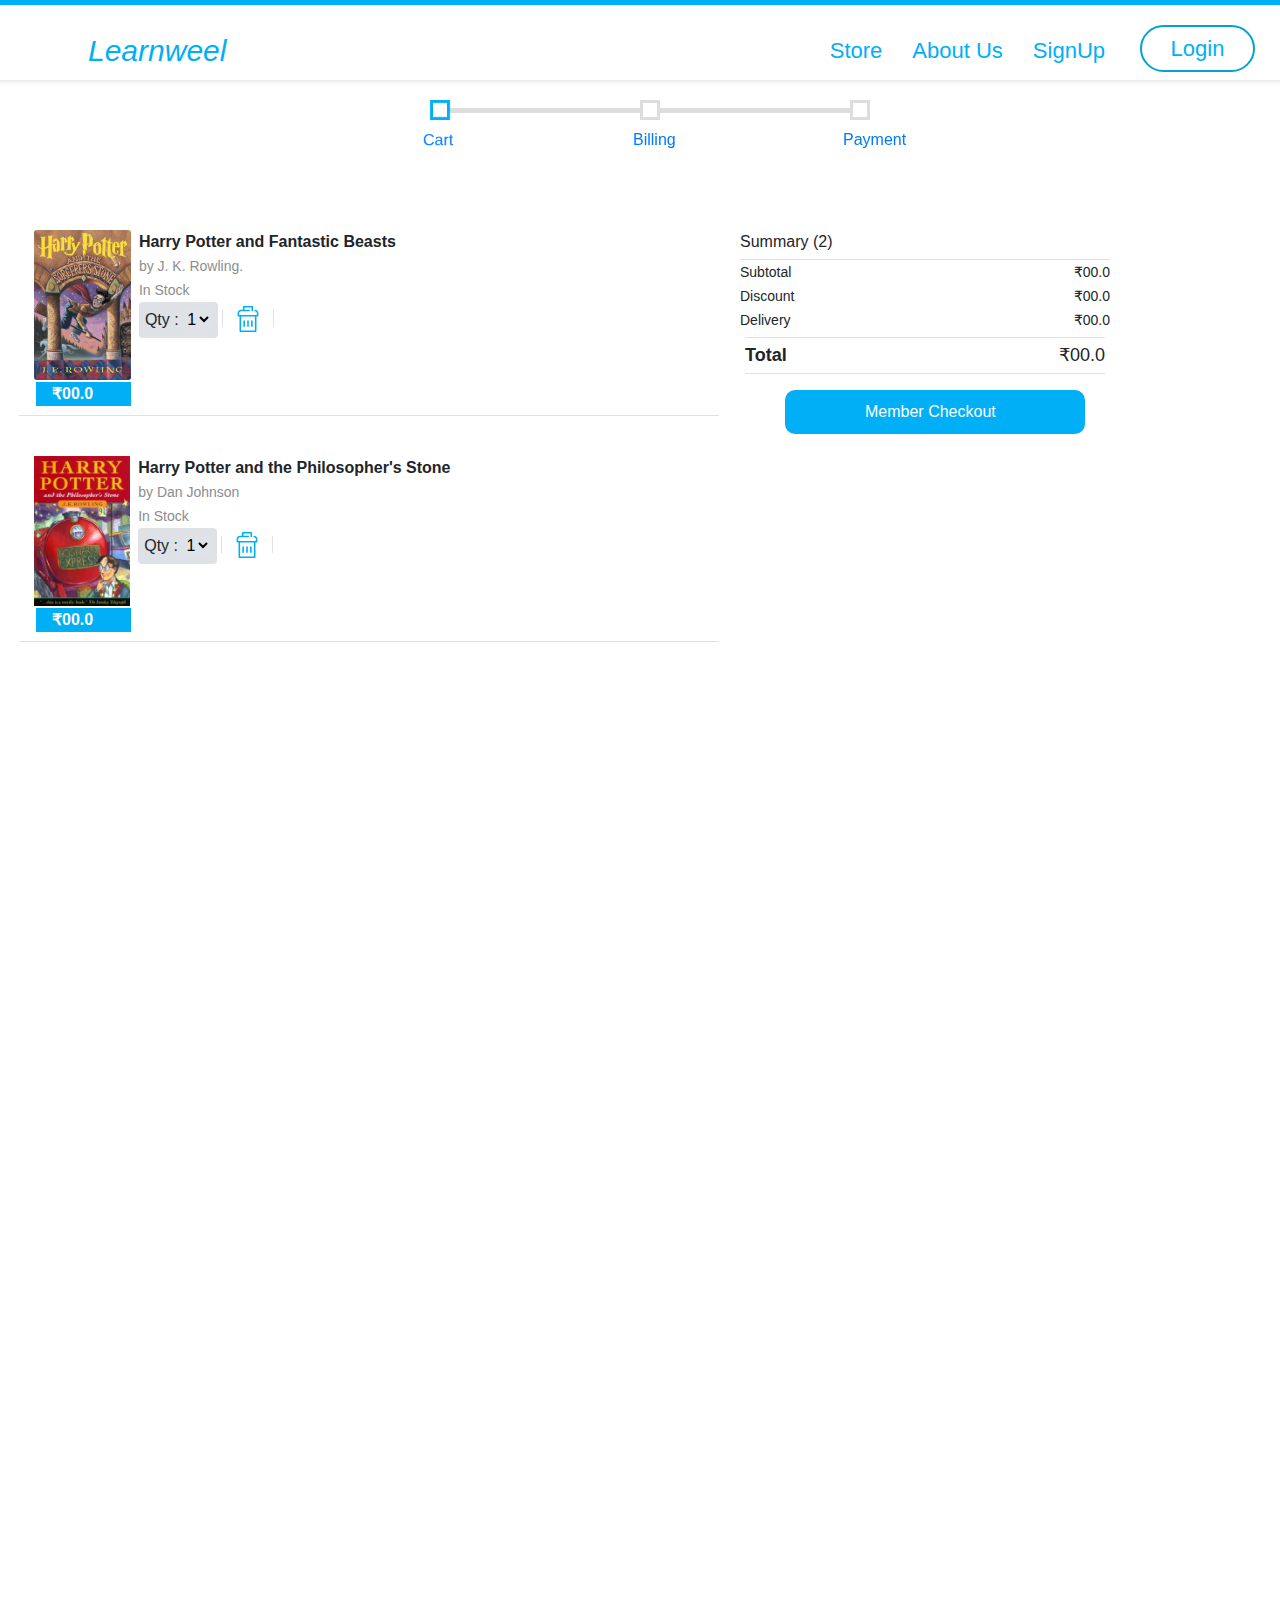
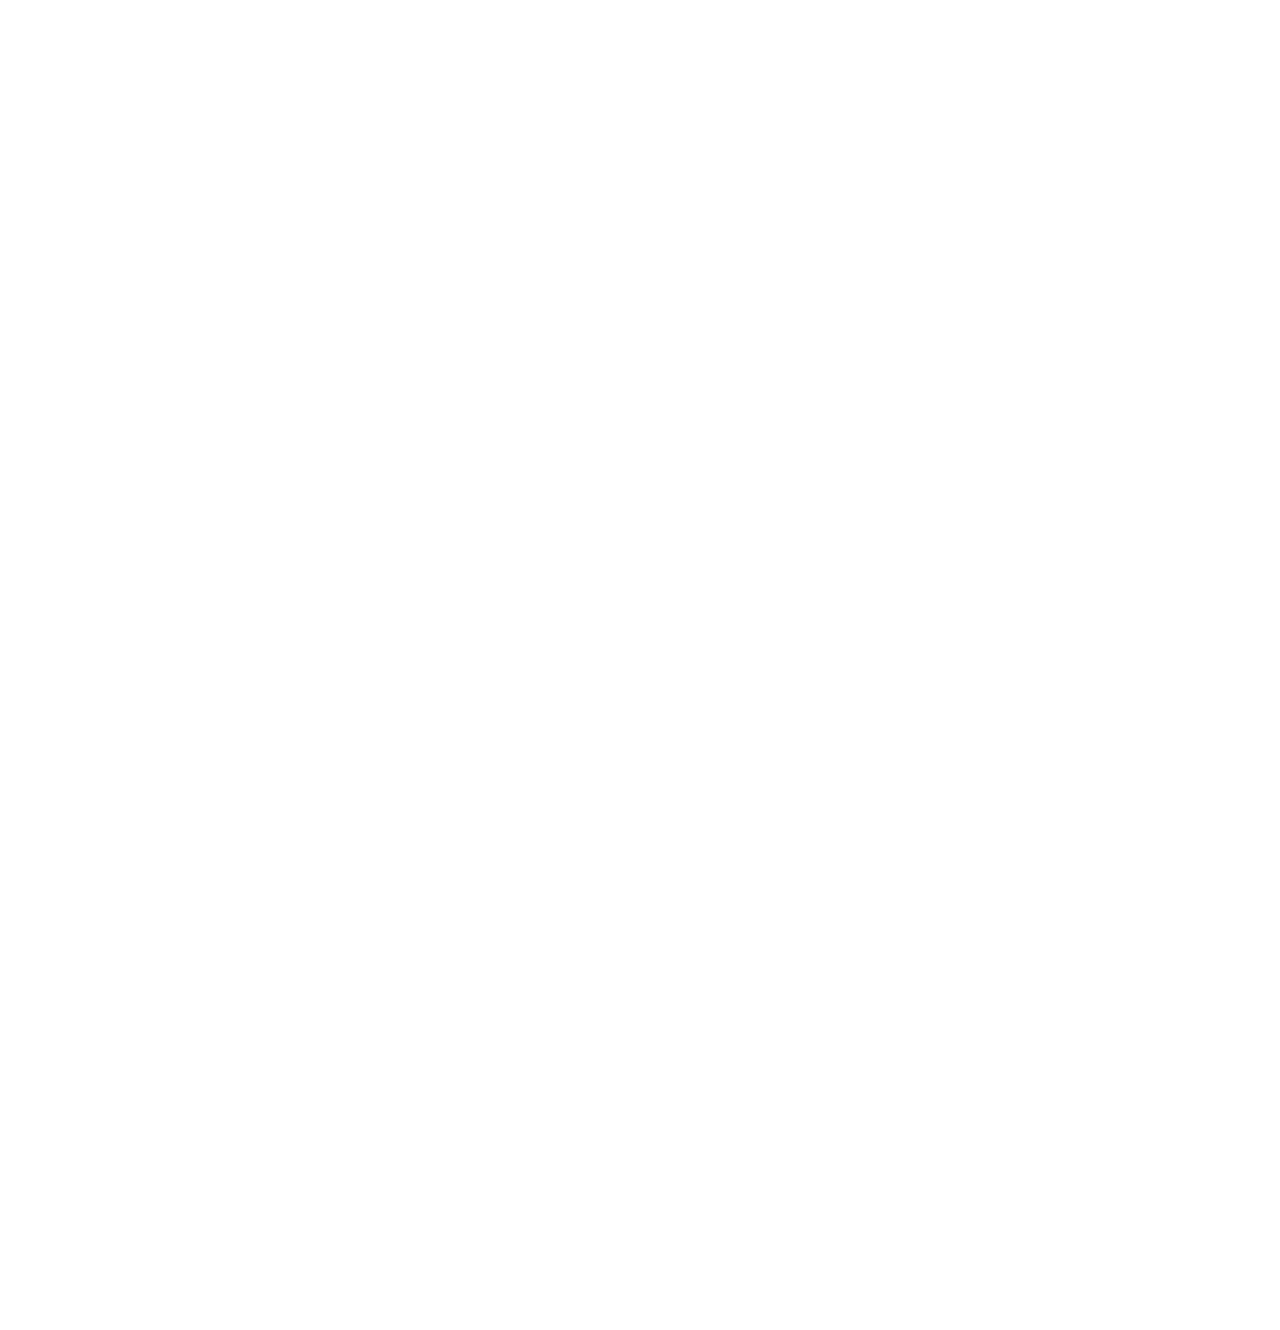
<file: index.html>
<!DOCTYPE html>
<html lang="en">
  <head>
    
    <meta charset="UTF-8">
    <meta name="viewport" content="width=device-width, initial-scale=1">
    
    <link href="my-cart.css" rel="stylesheet">
    <link rel="stylesheet" href="https://stackpath.bootstrapcdn.com/bootstrap/4.3.1/css/bootstrap.min.css" integrity="sha384-ggOyR0iXCbMQv3Xipma34MD+dH/1fQ784/j6cY/iJTQUOhcWr7x9JvoRxT2MZw1T" crossorigin="anonymous">
    
    <title>Cart_Shopping      </title>
  </head>
  <body>
    <!-- <div class="container-fluid fixed-top header"> -->
    <div class="strip fixed-top"></div>
    
    <nav class="navbar fixed-top navbar-expand-lg navbar-light ">
                <div class="parent">
                  <div class="float-left pl-5" >
                    <ul class="menu">
                      <li class="menu">
                        <a class=" logo menu" href="#">Learnweel</a>
                      </li>
                    </ul>
                    </div> <!--.left-->
                    <!-- Toggler Button     -->
                    <div class="togbtn">
                      <button class="navbar-toggler"  type="button" data-toggle="collapse" data-target="#navbarSupportedContent" aria-controls="navbarSupportedContent" aria-expanded="false" aria-label="Toggle navigation">
                      <span class="navbar-toggler-icon"></span>
                      </button>
                    </div>
                    
                    <!-- .togbtn  -->
                    <!--.Right-->
                    <div class=" float-right collapse navbar-collapse"  id="navbarSupportedContent" >
                      <ul class="menu navbar-nav mr-auto  mt-2 mt-lg-0  ">
                        <li class="menu" >
                          <a href="#" class=" menu">
                            Store
                          </a>
                        </li>
                        <li class="menu">
                          <a href="#"  class="menu">
                            About Us
                          </a>
                        </li>
                        <li class="menu">
                          <a href="#" class="menu">
                            SignUp
                          </a>
                        </li>
                        <li class="menu ">
                          <a href="#"  class="nav-btn">
                            <button type="button" class="login-btn ">
                            Login
                            </button>
                          </a>
                        </li>
                      </ul>
                      </div><!--.collapse-->
                      </div><!-- .parent-->
    </nav><!--.nav-->
       



 <!-- ============================= navbar end here======================================-->



<!--==============================Progress Bar-Start ==========================================-->
   



      <div class=" container section">
              <div class="form-progress">
                <!-- on click submit button  vaule of attribute in progress tag first goes to 33 then 66 and at final 99
                this makes the progress bar green from one dot to another   -->

              <progress class="form-progress-bar" min="0" max="100" value="0" step="33" aria-labelledby="form-progress-completion"></progress>

              <div class="form-progress-indicator one active"><span class="progress-value"><a href="#">Cart</a></span></div>

              <div class="form-progress-indicator two  "><span class="progress-value"><a href="./guest.html">Billing </a></span></div>

              <div class="form-progress-indicator three "><span class="progress-value"><a href="#"> Payment</a></span></div>

              <!--   <div class="form-progress-indicator four  "><span class="progress-value">Succesful</span></div> -->
              
              <!-- <p id="form-progress-completion" class="js-form-progress-completion sr-only" aria-live="polite">0% complete</p>-->
                </div> 
        </div>

  <!--==============================Progress Bar-End ==========================================-->
   



 <!--===================================Main-Division===========================================-->
  





         <div class="container main-div float-none">
    


    <!--===================================Left-Division===========================================-->
            


            <div class="float-lef w-75 pl-1 pt-4 ">
              <!-- <span> Cart </span> -->
              <div class="container  product-main-div position-absolute">
                <div class="float-left ">
                  <img src="img/book1.png" alt="" class="product-img mr-2">
                  <div class="product-price-box  pl-3"> ₹00.0 </div>
                  </div><!-- .float-left -->
                  
                  <div class="font-weight-bold ">Harry Potter and Fantastic Beasts
                    <!-- <span class="smmry-font grey-color">by J. K. Rowling. </span> -->
                  </div >
                  <div class="smmry-font grey-color">
                    <span> by J. K. Rowling. </span>
                  </div >
                  
                  <div class="smmry-font grey-color"> <span>In Stock </span> </div>
                  <div class="smmry-font grey-color">
                    <button class=" btn qnty-btn " >
                    <span>  Qty : </span>
                    <select name="qty" class="qnty-select" id="qty">
                      <option value="1">1</option>
                      <option value="2">2</option>
                      <option value="3">3</option>
                      <option value="4">4</option>
                    </select>
                    </button>
                    <span class="smmry-font  delete-btn">
                          <!-- Delete -->
                          <svg viewBox="0 0 512 512" class="trash-icon" >
                                <g>
                                <path  d="M180.066,413.377c-8.69,0-15.738-7.047-15.738-15.738V296.918c0-8.69,7.047-15.738,15.738-15.738
                                s15.738,7.047,15.738,15.738v100.721C195.803,406.329,188.756,413.377,180.066,413.377z"/>
                                <path  d="M256,413.377c-8.69,0-15.738-7.047-15.738-15.738V296.918c0-8.69,7.047-15.738,15.738-15.738
                                  c8.69,0,15.738,7.047,15.738,15.738v100.721C271.738,406.329,264.69,413.377,256,413.377z"/>
                                  <path  d="M331.934,413.377c-8.69,0-15.738-7.047-15.738-15.738V296.918c0-8.69,7.047-15.738,15.738-15.738
                                    s15.738,7.047,15.738,15.738v100.721C347.672,406.329,340.625,413.377,331.934,413.377z"/>
                                    <path  d="M395.935,73.706c-8.69,0-15.738,7.047-15.738,15.738s7.047,15.738,15.738,15.738
                                    c18.295,0,33.18,14.885,33.18,33.18v37.64H407.08H104.92H82.886v-37.64c0-18.295,14.885-33.18,33.18-33.18h163.541
                                    c8.69,0,15.738-7.047,15.738-15.738s-7.047-15.738-15.738-15.738h-92.852v-42.23h138.492v57.968c0,8.69,7.047,15.738,15.738,15.738
                                    s15.738-7.047,15.738-15.738V15.738c0-8.69-7.047-15.738-15.738-15.738H171.017c-8.69,0-15.738,7.047-15.738,15.738v57.968h-39.214
                                    c-35.651,0-64.655,29.005-64.655,64.655v53.377c0,8.69,7.047,15.738,15.738,15.738h22.034v288.786
                                    c0,8.69,7.047,15.738,15.738,15.738h302.16c8.69,0,15.738-7.047,15.738-15.738V207.476h22.034c8.69,0,15.738-7.047,15.738-15.738
                                    v-53.377C460.59,102.71,431.585,73.706,395.935,73.706z M391.342,480.525H120.658V207.476h270.685V480.525z"/>
                                    </g>
                                    <g>
                                    </g>
                          </svg>
                                </span>

                          </div>
                          </div> <!-- .container-->




  <!--======================================= .Second-product=======================================-->
                          <div class="container second-product  product-main-div position-absolute">
                            <div class="float-left ">
                              <img src="img/book3.jpg" alt="" class="product-img mr-2" >
                              <div class="product-price-box  pl-3"> ₹00.0 </div>
                              </div><!-- .float-left -->
                              
                              <div class="font-weight-bold "> Harry Potter and the Philosopher's Stone
                                <!-- <span class="smmry-font grey-color">by Dan Johnson </span> -->
                              </div >
                              <div class=" smmry-font grey-color">
                                <span class="">by Dan Johnson </span>
                              </div >
                              
                              <div class="smmry-font grey-color">
                                <span>In Stock </span>
                              </div>
                              <div class="smmry-font grey-color">
                                <button class=" btn qnty-btn " >
                                <span>  Qty : </span>
                                <select name="qty" class="qnty-select" id="qty">
                                  <option value="1">1</option>
                                  <option value="2">2</option>
                                  <option value="3">3</option>
                                  <option value="4">4</option>
                                </select>
                                </button>
                                <span class="smmry-font  delete-btn">
                                  <svg viewBox="0 0 512 512" class="trash-icon" >
                                        <g>
                                          <path  d="M180.066,413.377c-8.69,0-15.738-7.047-15.738-15.738V296.918c0-8.69,7.047-15.738,15.738-15.738
                                            s15.738,7.047,15.738,15.738v100.721C195.803,406.329,188.756,413.377,180.066,413.377z"/>
                                            <path  d="M256,413.377c-8.69,0-15.738-7.047-15.738-15.738V296.918c0-8.69,7.047-15.738,15.738-15.738
                                              c8.69,0,15.738,7.047,15.738,15.738v100.721C271.738,406.329,264.69,413.377,256,413.377z"/>
                                              <path  d="M331.934,413.377c-8.69,0-15.738-7.047-15.738-15.738V296.918c0-8.69,7.047-15.738,15.738-15.738
                                            s15.738,7.047,15.738,15.738v100.721C347.672,406.329,340.625,413.377,331.934,413.377z"/>
                                            <path  d="M395.935,73.706c-8.69,0-15.738,7.047-15.738,15.738s7.047,15.738,15.738,15.738
                                              c18.295,0,33.18,14.885,33.18,33.18v37.64H407.08H104.92H82.886v-37.64c0-18.295,14.885-33.18,33.18-33.18h163.541
                                              c8.69,0,15.738-7.047,15.738-15.738s-7.047-15.738-15.738-15.738h-92.852v-42.23h138.492v57.968c0,8.69,7.047,15.738,15.738,15.738
                                              s15.738-7.047,15.738-15.738V15.738c0-8.69-7.047-15.738-15.738-15.738H171.017c-8.69,0-15.738,7.047-15.738,15.738v57.968h-39.214
                                              c-35.651,0-64.655,29.005-64.655,64.655v53.377c0,8.69,7.047,15.738,15.738,15.738h22.034v288.786
                                              c0,8.69,7.047,15.738,15.738,15.738h302.16c8.69,0,15.738-7.047,15.738-15.738V207.476h22.034c8.69,0,15.738-7.047,15.738-15.738
                                              v-53.377C460.59,102.71,431.585,73.706,395.935,73.706z M391.342,480.525H120.658V207.476h270.685V480.525z"/>
                                              </g>
                                              <g>
                                              </g>
                                  </svg>
                                        </span>
                                      </div>
                                      </div>  <!-- .container-->
                                      
<!--======================================= .third-product=======================================-->




                                      <!-- <div class="container third-product  product-main-div position-absolute">
                                        <div class="float-left ">
                                          <img src="img/book2.jpg" alt="" class="product-img mr-2">
                                          <div class="product-price-box  pl-3"> ₹00.0 </div>
                                        </div>
                                        
                                        <div class="font-weight-bold ">The Alchemist <span class="smmry-font grey-color">by Paulo Coelho </span>
                                      </div >
                                      
                                      <div class="smmry-font grey-color"> <span>In Stock </span> </div>
                                      <div class="">  <span><button class=" btn qnty-btn " >Qty: 1</button>   </span> <span class="smmry-font  delete-btn"> Delete </span></div>
                                      </div>  --><!-- .container-->
                                      
                                      </div><!-- .Main-Float-Left -->
<!---================================Right-Division========================================================--->
      <div class="float-Right checkout-div pl-5 ml-5">
        <div class="container float-right smry-main-div  ">
          <div class="checkout-smmry">Summary (2)</div>
          <div>
            <span class=" smmry-font">Subtotal</span>
            <span class="float-right smmry-font"> ₹00.0 </span>
          </div>
          <div>
            <span class=" smmry-font">Discount</span>
            <span class="float-right smmry-font"> ₹00.0 </span>
          </div>
          <div>
            <span class=" smmry-font">Delivery</span>
            <span class="float-right smmry-font"> ₹00.0 </span>
          </div>
          <div class=" border-total">
            <span class="font-weight-bold smmry-font font-size">Total</span>
            <span class="float-right smmry-font font-size"> ₹00.0</span>
          </div>
          
          
          <div class=" promocode-div mb-3 mt-3">

       <!--      <div class="form-check promocode-checkbtn  mb-3 ml-3">
                <input type="checkbox" class="form-check-input mt-2" id="exampleCheck1">
                <label class="form-check-label" for="exampleCheck1">Do you Have a Coupon ?</label>
              </div> -->






              <div class="custom-control custom-checkbox  promocode-checkbtn mb-3">
                <input type="checkbox" class="custom-control-input" id="customControlValidation1" required>
                <label class="custom-control-label" for="customControlValidation1">Check this custom checkbox</label>
                <div class="invalid-feedback">Example invalid feedback text</div>
              </div>

                <div class="input-group  promo-section-hide">
                  
               
            <!--  <div class="input-group-prepend">
              <span class="input-group-text" id="basic-addon1">%</span>
            </div>
            -->
            <input type="text" class="form-control promocode-input" placeholder="HAVE A PROMO CODE?" aria-label="Username" aria-describedby="basic-addon1" autofocus>
            <div class="input-group-append">
              <input class="btn btn-color" type="submit" value="Submit">
            </div>

          </div>
          <div class="checkout-btn">


                <a class="checkout-link promocode-checkbtn" href="./guest.html" >
  <button type="submit" class="input-group-text btn-checkout btn"> Guest Checkout        </button>
                </a>   
                <a class="checkout-link" href="./member.html" >
  <button type="submit" class="input-group-text btn-checkout btn">Member Checkout       </button>
                </a> 
          </div>
        </div>
        
        </div><!-- .Main Float-Right -->
        </div><!-- .container-Main-Div -->
        <!---================================Footer==================================================================--->
        <div class="footer container-fluid">
          
        </div>
        <!---================================Script-part==================================================================--->
        <script src="https://code.jquery.com/jquery-3.3.1.slim.min.js" integrity="sha384-q8i/X+965DzO0rT7abK41JStQIAqVgRVzpbzo5smXKp4YfRvH+8abtTE1Pi6jizo" crossorigin="anonymous"></script>
        <script src="https://cdnjs.cloudflare.com/ajax/libs/popper.js/1.14.7/umd/popper.min.js" integrity="sha384-UO2eT0CpHqdSJQ6hJty5KVphtPhzWj9WO1clHTMGa3JDZwrnQq4sF86dIHNDz0W1" crossorigin="anonymous"></script>
        <script src="https://stackpath.bootstrapcdn.com/bootstrap/4.3.1/js/bootstrap.min.js" integrity="sha384-JjSmVgyd0p3pXB1rRibZUAYoIIy6OrQ6VrjIEaFf/nJGzIxFDsf4x0xIM+B07jRM" crossorigin="anonymous"></script>
      </body>
    </html>
</file>
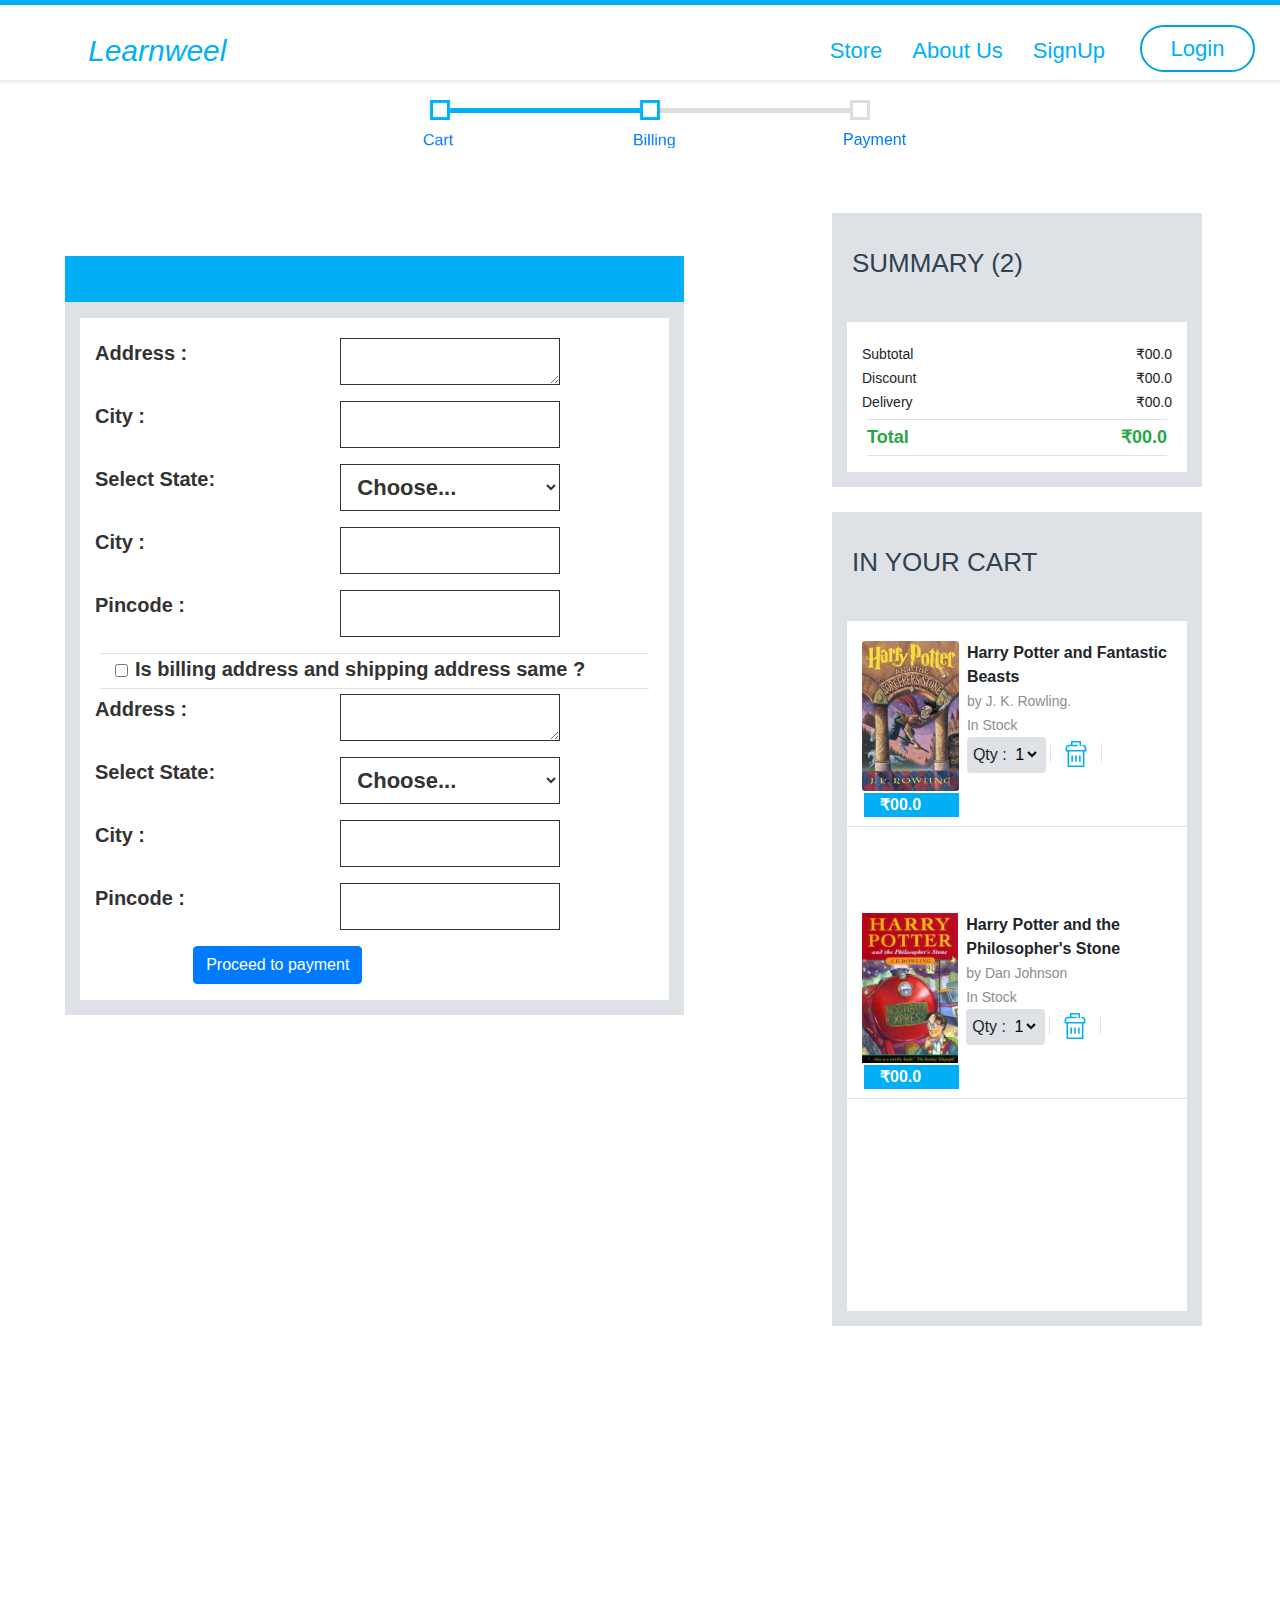
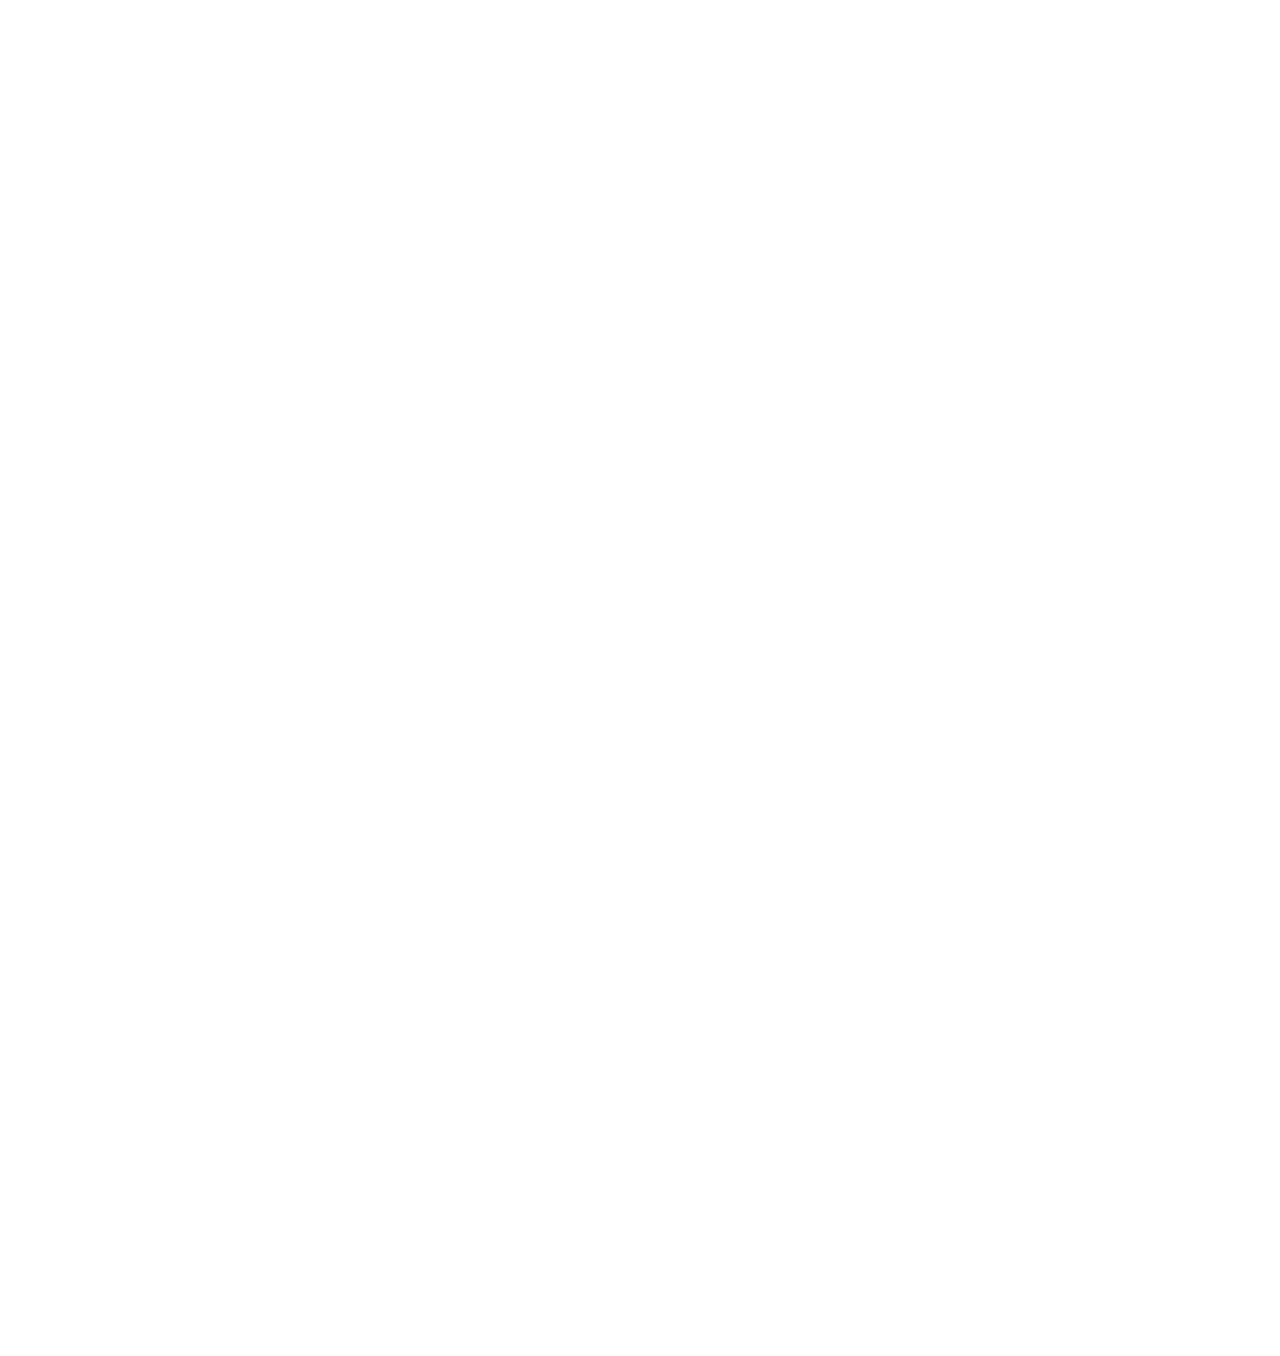
<file: member.html>
<!DOCTYPE html>
<html lang="en">
  <head>
    
    <meta charset="UTF-8">
    <meta name="viewport" content="width=device-width, initial-scale=1">
    
    <link href="checkpage.css" rel="stylesheet">
    <link rel="stylesheet" href="https://stackpath.bootstrapcdn.com/bootstrap/4.3.1/css/bootstrap.min.css" integrity="sha384-ggOyR0iXCbMQv3Xipma34MD+dH/1fQ784/j6cY/iJTQUOhcWr7x9JvoRxT2MZw1T" crossorigin="anonymous">
    
    <title>Cart_Shopping      </title>
  </head>
  <body>
    <!-- <div class="container-fluid fixed-top header"> -->
    <div class="strip fixed-top"></div>
    
    <nav class="navbar fixed-top navbar-expand-lg navbar-light ">      
      <div class="parent">        
        <div class="float-left pl-5" >
           <ul class="menu">
            <li class="menu">
              <a class=" logo menu" href="#">Learnweel</a>
           </li>
          </ul>
          </div> <!--.left-->
          <!-- Toggler Button     -->
          <div class="togbtn">
            <button class="navbar-toggler"  type="button" data-toggle="collapse" data-target="#navbarSupportedContent" aria-controls="navbarSupportedContent" aria-expanded="false" aria-label="Toggle navigation">
            <span class="navbar-toggler-icon"></span>
            </button>
          </div>
          
          <!-- .togbtn  -->
          <!--.Right-->
          <div class=" float-right collapse navbar-collapse"  id="navbarSupportedContent" >            
            <ul class="menu navbar-nav mr-auto  mt-2 mt-lg-0  ">
              <li class="menu" >
                <a href="#" class=" menu">
                  Store
                </a>
              </li>
              <li class="menu">
                <a href="#"  class="menu">
                  About Us
                </a>
              </li>
              <li class="menu">
                <a href="#" class="menu">
                  SignUp
                </a>
              </li>
              <li class="menu ">
                <a href="#"  class="nav-btn">
                  <button type="button" class="login-btn ">
                  Login
                  </button>
                </a>
              </li>            
          </ul>            
            </div><!--.collapse-->            
            </div><!-- .parent-->            
            </nav><!--.nav-->

           
    <!-- ============================= navbar end here======================================-->
            
    <!--==============================Progress Bar==========================================-->
             
            <div class=" container section">              
                <div class="form-progress">

                <!-- on click submit button  vaule of attribute in progress tag first goes to 33 then 66 and at final 99
                this makes the progress bar green from one dot to another   -->

<progress class="form-progress-bar" min="0" max="100" value="50" step="99" aria-labelledby="form-progress-completion"></progress>

  <div class="form-progress-indicator one active"><span class="progress-value"><a  href="./index.html">Cart</a></span></div>
  <div class="form-progress-indicator two active "><span class="progress-value"><a href="./guest.html">Billing </a> </span></div>
  <div class="form-progress-indicator three "><span class="progress-value"><a href="#"> Payment</a></span></div>
<!--   <div class="form-progress-indicator four  "><span class="progress-value">Succesful</span></div> -->
              
              <!-- <p id="form-progress-completion" class="js-form-progress-completion sr-only" aria-live="polite">0% complete</p> -->
             </div>
       </div>




<div class="container-fluid float-none main-conatiner position-absolute">
  


 <!--===================================Main-Division===========================================-->

<div class="container shipping-div float-none ">
     <div class="Section-header float-left container-fluid pb-2 ">

      <h1 class="section-shipping-text"></h1>
      </div>
  
                <div class="float-left container-fluid  shipping-form ">
                 
                        <form>


                  <!-- <div class="form-group row">


                      <label for="inputFirstname" class="col-sm-5 col-form-label shipping-label-font">First name :</label>
                          <div class="col-sm-7">
                            <input type="firstname" class="form-control" id="inputFirstname" placeholder="">
                          </div>
                  </div>

                   <div class="form-group row">

                      <label for="inputLastname" class="col-sm-5 col-form-label shipping-label-font">Last name :</label>
                          <div class="col-sm-7">
                            <input type="lastname" class="form-control" id="inputLastname" placeholder="">
                          </div>

                  </div> -->
                 <script>
                   function ShowHideShipinfo() {
                     if (document.getElementById("ShippingCheck").checked) {
                       document.getElementById("shippinginfo").style.display='none'; 
                     } else {
                      document.getElementById("shippinginfo").style.display='block';
                      }
                   }
                  </script>


                  <div class="form-group row">
                        <label for="address" class="col-sm-5 col-form-label shipping-label-font">Address :</label>
                        <div class="col-sm-7">
                        <textarea class="form-control"  type="address"  name="address" id="address" rows="1"  placeholder=""></textarea>
                        </div>
                  </div>
<!-- 
                   <div class="form-group row">
                          <label for="address" class="col-sm-5 col-form-label shipping-label-font">Address 2 :</label>
                          <div class="col-sm-7">
                          <textarea type="address" class="form-control" rows="1" id="address" name="address" placeholder=""></textarea>
                        </div>
                  </div
                  > -->
                  <div class="form-group row">
                    <label for="City" class="col-sm-5 col-form-label shipping-label-font">City :</label>
                        <div class="col-sm-7">
                          <input type="city" name="city" class="form-control" id="City" placeholder="">
                        </div>
                </div>

     
                 <div class="form-group row">
                          <label for="SelectState" class="col-sm-5 col-form-label shipping-label-font">Select State:</label>
                           <div class="col-sm-7">
                          <select class="form-control" id="SelectState">
                          
                             <option selected>Choose...</option>
                  <option  value="01">Andhra Pradesh</option>
                  <option value="02">Arunachal Pradesh </option>
                  <option value="03">Assam</option>
                  <option value="04">Bihar </option>
                  <option value="05">Chhattisgarh</option>
                  <option value="06">Goa</option>
                  <option value="07">Gujarat</option>
                  <option value="08">Haryana</option>
                  <option value="09">Himachal Pradesh</option>
                  <option value="10">Jharkhand</option>
                  <option value="11">Karnataka</option>
                  <option value="12">Kerala</option>
                  <option  value="13">Madhya Pradesh</option>
                  <option value="14">Maharashtra</option>
                  <option value="15">Manipur</option>
                  <option value="16">Meghalaya</option>
                  <option value="17">Mizoram</option>
                  <option value="18">Nagaland</option>
                  <option value="19">Odisha</option>
                  <option value="20">Punjab</option>
                  <option value="21">Rajasthan</option>
                  <option value="22">Sikkim</option>
                  <option value="23">Tamil Nadu</option>
                  <option value="24">Telangana</option>
                  <option value="25">Tripura</option>
                  <option value="26">Uttarakhand</option>
                  <option value="27">Uttar Pradesh</option>
                  <option value="28">West Bengal</option>
                          </select>
                            </div>
                 </div>

                 <div class="form-group row">
                  <label for="City" class="col-sm-5 col-form-label shipping-label-font">City :</label>
                      <div class="col-sm-7">
                        <input type="city" name="city" class="form-control" id="City" placeholder="">
                      </div>
                 </div>

                 <div class="form-group row">
                        <label for="inputZip"  class="col-sm-5 col-form-label shipping-label-font" >Pincode :</label>

                        <div class="col-sm-7">
                        <input type="text" class="form-control" id="inputZip">
                      </div>
                </div>

      <div class=" border-total">
        
        <div class="col-sm-12">
          <div class="form-check">
            <input class="form-check-input" type="checkbox" id="ShipppingCheck"
                onclick="ShowHideShipinfo()">
            <label class="form-check-label shipping-label-font" for="ShipppingCheck">
             Is billing address and shipping address  same ?

            </label>
          </div>
        </div>
      </div>


 <div  id='shippinginfo'>
      <div class="form-group row">
        <label for="address" class="col-sm-5 col-form-label shipping-label-font">Address :</label>
        <div class="col-sm-7">
        <textarea class="form-control"  type="address"  name="address" id="address" rows="1"  placeholder=""></textarea>
        </div>
     </div>
  

   <div class="form-group row">
          <label for="SelectState" class="col-sm-5 col-form-label shipping-label-font">Select State:</label>
           <div class="col-sm-7">
          <select class="form-control" id="SelectState">
          
             <option selected>Choose...</option>
   <option  value="01">Andhra Pradesh</option>
   <option value="02">Arunachal Pradesh </option>
   <option value="03">Assam</option>
   <option value="04">Bihar </option>
   <option value="05">Chhattisgarh</option>
   <option value="06">Goa</option>
   <option value="07">Gujarat</option>
   <option value="08">Haryana</option>
   <option value="09">Himachal Pradesh</option>
   <option value="10">Jharkhand</option>
   <option value="11">Karnataka</option>
   <option value="12">Kerala</option>
   <option  value="13">Madhya Pradesh</option>
   <option value="14">Maharashtra</option>
   <option value="15">Manipur</option>
   <option value="16">Meghalaya</option>
   <option value="17">Mizoram</option>
   <option value="18">Nagaland</option>
   <option value="19">Odisha</option>
   <option value="20">Punjab</option>
   <option value="21">Rajasthan</option>
   <option value="22">Sikkim</option>
   <option value="23">Tamil Nadu</option>
   <option value="24">Telangana</option>
   <option value="25">Tripura</option>
   <option value="26">Uttarakhand</option>
   <option value="27">Uttar Pradesh</option>
   <option value="28">West Bengal</option>
           </select>
             </div>
   </div>
    <div class="form-group row">
     <label for="City" class="col-sm-5 col-form-label shipping-label-font">City :</label>
       <div class="col-sm-7">
          <input type="city" name="city" class="form-control" id="City" placeholder="">
       </div>
    </div>
  
   <div class="form-group row">
         <label for="inputZip"  class="col-sm-5 col-form-label shipping-label-font" >Pincode :</label>
         <div class="col-sm-7">
         <input type="text" class="form-control" id="inputZip">
       </div>
   </div>
 </div>

 <!-- <div class="form-group row">

        <div class="col-sm-12">
          <div class="form-check">
            <input class="form-check-input" type="checkbox" id="termsandconditions" required >
            <label class="form-check-label shipping-label-font" for="termsandconditions">
               Agree to terms and conditions
            </label>
          </div>
        </div>

      </div> -->





      <div class="form-group row">
        <div class="col-sm-2">
          
        </div>
        <div class="col-sm-8">
          <button type="submit" class="btn btn-primary input-group-text-form" >Proceed to payment</button>
        </div>
      </div>
                      </form>
                     </div><!-- /.float-left-div -->


</div><!-- ./conatiner-shipping-div -->



<!-- ===========================================Float-Right/.div=========================================================== 

 -->









 <div  class="float-right smmry-main-div mr-5 position-relative">

         
            <div class="container  ">
              
           
                      <div class="checkout-smmry smmry-header">
                        <h1 class="section-smmry-text">Summary (2)</h1>
                      </div>
                <div class="container smmry-form">
                  
               
                      <div>
                        <span class=" smmry-font">Subtotal</span>
                        <span class="float-right smmry-font"> ₹00.0 </span>
                      </div>

                      <div>
                        <span class=" smmry-font">Discount</span>
                        <span class="float-right smmry-font"> ₹00.0 </span>
                      </div>

                      <div>
                        <span class=" smmry-font">Delivery</span>
                        <span class="float-right smmry-font"> ₹00.0 </span>
                      </div>

                      <div class=" border-total">
                        <span class="font-weight-bold smmry-font font-size color-green ">Total</span>
                        <span class="float-right font-weight-bold color-green smmry-font font-size"> ₹00.0</span>
                      </div>
                      
          
                        <div class=" promocode-div mb-3 mt-3">

                     <!--      <div class="form-check promocode-checkbtn  mb-3 ml-3">
                              <input type="checkbox" class="form-check-input mt-2" id="exampleCheck1">
                              <label class="form-check-label" for="exampleCheck1">Do you Have a Coupon ?</label>
                            </div> -->



                                      <div class="custom-control custom-checkbox  promocode-checkbtn mb-3">
                                        <input type="checkbox" class="custom-control-input" id="customControlValidation1" required>
                                        <label class="custom-control-label" for="customControlValidation1">Check this custom checkbox</label>
                                        <div class="invalid-feedback">Example invalid feedback text</div>
                                      </div>

                                    <div class="input-group  promo-section-hide">
                                      
                                   
                                <!--  <div class="input-group-prepend">
                                  <span class="input-group-text" id="basic-addon1">%</span>
                                </div>
                                -->
                                <input type="text" class="form-control promocode-input" placeholder="HAVE A PROMO CODE?" aria-label="Username" aria-describedby="basic-addon1" autofocus>
                                <div class="input-group-append">
                                  <input class="btn btn-color" type="submit" value="Submit">
                                </div>

                              </div><!-- ./ promocode-div  -->


                              <div class="checkout-btn">


                                  <!--   <a class="checkout-link promocode-checkbtn" href="./guest.html" >
                      <button type="submit" class="input-group-text btn-checkout btn"> Guest Checkout        </button>
                                    </a>   
                                    <a class="checkout-link" href="./member.html" >
                      <button type="submit" class="input-group-text btn-checkout btn">Member Checkout       </button>
                                    </a> --> 
                              </div><!-- ./checkout-btn -->

                 </div><!-- ./ smmry-form -->
              </div> <!-- ./container -->




 <div class="checkout-smmry smmry-header">
                <h1 class="section-smmry-text">in your cart</h1>
  </div>
<div class="container cart-product-conatiner ">
                  
             


               <div class="product-main-div container  position-absolute">


                        <div class="float-left ">
                            <img src="img/book1.png" alt="" class="product-img mr-2">
                            <div class="product-price-box  pl-3"> ₹00.0 </div>
                        </div><!-- .float-left -->
                        
                        <div class="font-weight-bold ">Harry Potter and Fantastic Beasts
                          <!-- <span class="smmry-font grey-color">by J. K. Rowling. </span> -->
                        </div >

                        <div class="smmry-font grey-color">
                             <span> by J. K. Rowling. </span>
                        </div >
                        
                        <div class="smmry-font grey-color"> 
                              <span>In Stock </span>
                         </div>

                        <div class="smmry-font grey-color">
                              <button class=" btn qnty-btn " >
                              <span>  Qty : </span>
                              <select name="qty" class="qnty-select" id="qty">
                                <option value="1">1</option>
                                <option value="2">2</option>
                                <option value="3">3</option>
                                <option value="4">4</option>
                              </select>
                              </button>
                              <span class="smmry-font  delete-btn">
                                    <!-- Delete -->
                                    <svg viewBox="0 0 512 512" class="trash-icon" >
                                          <g>
                                          <path  d="M180.066,413.377c-8.69,0-15.738-7.047-15.738-15.738V296.918c0-8.69,7.047-15.738,15.738-15.738
                                          s15.738,7.047,15.738,15.738v100.721C195.803,406.329,188.756,413.377,180.066,413.377z"/>
                                          <path  d="M256,413.377c-8.69,0-15.738-7.047-15.738-15.738V296.918c0-8.69,7.047-15.738,15.738-15.738
                                            c8.69,0,15.738,7.047,15.738,15.738v100.721C271.738,406.329,264.69,413.377,256,413.377z"/>
                                            <path  d="M331.934,413.377c-8.69,0-15.738-7.047-15.738-15.738V296.918c0-8.69,7.047-15.738,15.738-15.738
                                              s15.738,7.047,15.738,15.738v100.721C347.672,406.329,340.625,413.377,331.934,413.377z"/>
                                              <path  d="M395.935,73.706c-8.69,0-15.738,7.047-15.738,15.738s7.047,15.738,15.738,15.738
                                              c18.295,0,33.18,14.885,33.18,33.18v37.64H407.08H104.92H82.886v-37.64c0-18.295,14.885-33.18,33.18-33.18h163.541
                                              c8.69,0,15.738-7.047,15.738-15.738s-7.047-15.738-15.738-15.738h-92.852v-42.23h138.492v57.968c0,8.69,7.047,15.738,15.738,15.738
                                              s15.738-7.047,15.738-15.738V15.738c0-8.69-7.047-15.738-15.738-15.738H171.017c-8.69,0-15.738,7.047-15.738,15.738v57.968h-39.214
                                              c-35.651,0-64.655,29.005-64.655,64.655v53.377c0,8.69,7.047,15.738,15.738,15.738h22.034v288.786
                                              c0,8.69,7.047,15.738,15.738,15.738h302.16c8.69,0,15.738-7.047,15.738-15.738V207.476h22.034c8.69,0,15.738-7.047,15.738-15.738
                                              v-53.377C460.59,102.71,431.585,73.706,395.935,73.706z M391.342,480.525H120.658V207.476h270.685V480.525z"/>
                                              </g>
                                              <g>
                                              </g>
                                     </svg>
                               </span>

                          </div><!-- ./smmry-font grey-color -->
                </div> <!-- ./product-main-div container-->




  <!--======================================= .Second-product=======================================-->
                  <div class="container second-product  product-main-div position-absolute">
                                <div class="float-left ">
                                    <img src="img/book3.jpg" alt="" class="product-img mr-2" >
                                    <div class="product-price-box  pl-3"> ₹00.0 </div>
                                </div><!-- .float-left -->
                                
                                <div class="font-weight-bold "> Harry Potter and the Philosopher's Stone
                                  <!-- <span class="smmry-font grey-color">by Dan Johnson </span> -->
                                </div>

                                <div class=" smmry-font grey-color">
                                  <span class="">by Dan Johnson </span>
                                </div >
                                
                                <div class="smmry-font grey-color">
                                  <span>In Stock </span>
                                </div>

                                <div class="smmry-font grey-color">
                                        <button class=" btn qnty-btn " >
                                        <span>  Qty : </span>
                                        <select name="qty" class="qnty-select" id="qty">
                                          <option value="1">1</option>
                                          <option value="2">2</option>
                                          <option value="3">3</option>
                                          <option value="4">4</option>
                                        </select>
                                        </button>
                                        <span class="smmry-font  delete-btn">
                                              <svg viewBox="0 0 512 512" class="trash-icon" >
                                                                  <g>
                                                                  <path  d="M180.066,413.377c-8.69,0-15.738-7.047-15.738-15.738V296.918c0-8.69,7.047-15.738,15.738-15.738
                                                                    s15.738,7.047,15.738,15.738v100.721C195.803,406.329,188.756,413.377,180.066,413.377z"/>
                                                                  <path  d="M256,413.377c-8.69,0-15.738-7.047-15.738-15.738V296.918c0-8.69,7.047-15.738,15.738-15.738
                                                                c8.69,0,15.738,7.047,15.738,15.738v100.721C271.738,406.329,264.69,413.377,256,413.377z"/>
                                                                <path  d="M331.934,413.377c-8.69,0-15.738-7.047-15.738-15.738V296.918c0-8.69,7.047-15.738,15.738-15.738
                                                                  s15.738,7.047,15.738,15.738v100.721C347.672,406.329,340.625,413.377,331.934,413.377z"/>
                                                                  <path  d="M395.935,73.706c-8.69,0-15.738,7.047-15.738,15.738s7.047,15.738,15.738,15.738
                                                                  c18.295,0,33.18,14.885,33.18,33.18v37.64H407.08H104.92H82.886v-37.64c0-18.295,14.885-33.18,33.18-33.18h163.541
                                                                  c8.69,0,15.738-7.047,15.738-15.738s-7.047-15.738-15.738-15.738h-92.852v-42.23h138.492v57.968c0,8.69,7.047,15.738,15.738,15.738
                                                                  s15.738-7.047,15.738-15.738V15.738c0-8.69-7.047-15.738-15.738-15.738H171.017c-8.69,0-15.738,7.047-15.738,15.738v57.968h-39.214
                                                                  c-35.651,0-64.655,29.005-64.655,64.655v53.377c0,8.69,7.047,15.738,15.738,15.738h22.034v288.786
                                                                      c0,8.69,7.047,15.738,15.738,15.738h302.16c8.69,0,15.738-7.047,15.738-15.738V207.476h22.034c8.69,0,15.738-7.047,15.738-15.738
                                                                  v-53.377C460.59,102.71,431.585,73.706,395.935,73.706z M391.342,480.525H120.658V207.476h270.685V480.525z"/>
                                                                    </g>
                                                                  <g>
                                                                  </g>
                                              </svg>
                                        </span>
                                </div>
                   </div>  <!-- ./container second-product  product-main-div -->
                                      
<!--======================================= .third-product=======================================-->
     

  </div><!-- ./container cart-product-conatiner -->

          </div><!-- ./float-right-div -->


<!-- </div> --> <!-- /.float-right-div -->
</div><!-- ./container-fluid float-none main-conatiner -->

<!---================================Footer==================================================================--->
<div class="footer container-fluid">
  
</div>





<!---================================Script-part==================================================================--->

<!-- 
                      <script src="https://code.jquery.com/jquery-3.3.1.slim.min.js" integrity="sha384-q8i/X+965DzO0rT7abK41JStQIAqVgRVzpbzo5smXKp4YfRvH+8abtTE1Pi6jizo" crossorigin="anonymous"></script>
                      <script src="https://cdnjs.cloudflare.com/ajax/libs/popper.js/1.14.7/umd/popper.min.js" integrity="sha384-UO2eT0CpHqdSJQ6hJty5KVphtPhzWj9WO1clHTMGa3JDZwrnQq4sF86dIHNDz0W1" crossorigin="anonymous"></script>
                      <script src="https://stackpath.bootstrapcdn.com/bootstrap/4.3.1/js/bootstrap.min.js" integrity="sha384-JjSmVgyd0p3pXB1rRibZUAYoIIy6OrQ6VrjIEaFf/nJGzIxFDsf4x0xIM+B07jRM" crossorigin="anonymous"></script> -->
                    </body>
                  </html>
</file>
<file: my-cart.css>
:root{
    --font-family:gt-eesti, "Helvetica Neue", Helvetica, Arial, sans-serif;
    --blue-color:  #00aff5 ;
    --yello-color: #ffd700;
    --whitestGrey-color:#e6e6e6;
    --black-color: #314150;
    --white-color:#fff;
    --grey-color: #dee2e6;    /* greycolor used in font and button */
}


*{
margin:0px;
padding:0px;
box-sizing: border-box;
}
body{
        height:100%;
        width:100%;

}
.strip{
height:5px;
width: 100%;
background-color: var(--blue-color)/* #00a4d0 */;

}

.navbar{
    padding: 5px 0px 0px 0px !important;
    box-shadow: 0px 0px 4px 2px rgba(0,0,0,0.1);
    box-sizing: border-box;
}
.parent{
height:75px;
width: 100%;
background-color: white;
box-sizing: border-box;
font-family:/* Verdana, Geneva, sans-serif */ var(--font-family);
font-size:18px;
font-weight:bold;
padding: 20px 25px;
}


ul.menu{
list-style-type:none;
}
li.menu{
display: inline-block;
}
li a.logo {
font-size: 30px  !important;
font-style: italic;
}
li a.menu{
font-family:/* sans-serif */var(--font-family);
font-weight: 500;
display: inline-block;
font-size: 22px;
line-height: 22px;
color: var(--blue-color)/* #00a4d0 */;
padding: 15px;
z-index: -1;
}
a.menu{
text-decoration:none !important;

}
.menu a:hover {
        border-bottom:2px solid var(--blue-color);
        /* transition-duration: 1s; */
}
/* .active{
color: ;
} */
/* navbar toggler button */
.togbtn{
float: right;
margin-top: -13px;
}
.nav-btn{
margin: 10px;
} 
.login-btn
{
width:115px;
padding: 5px 0;
outline:none !important;
border:2px solid #00a4d0 ;
border-radius: 50px;
background: transparent;
color: var(--blue-color)/* #00a4d0 */;
float: right;
font-size: 22px;
}
/*======================================================navbar css code end============================================================== */


.section {
  max-width: 450px!important;
    padding-top: 55px;

}
/*
 .section:before {
  content: "";
  width: 100%;
  background: #0ce479;
  height: 170px;
  position: absolute;
  top: 0;
  left: 0;
  z-index: -1;
  border-bottom: 1px solid rgba(0, 0, 0, .2);
} */
.form-progress {
  position: relative;
  display: block;
  margin: 3rem auto;
  width: 100%;
  max-width: 725px;
}
progress {
  display: block;
  position: relative;
  top: 5px;
  left: 5px;
  -webkit-appearance: none;
  appearance: none;
  background: var(--blue-color);
  width: 100%;
  height: 5px;
  background: none;
  transition: 1s;
  will-change: contents;
}
progress::-webkit-progress-bar {
  background-color: #ddd;
}
progress::-webkit-progress-value {
  background-color: var(--blue-color);
  transition: all 0.5s ease-in-out;
}
.form-progress-indicator {
  position: absolute;
  top: -3px;
  left: 0;
  display: inline-block;
  width: 20px;
  height: 20px;
  background: white;
  border: 3px solid #ddd;
  /* border-radius: 50%;          */ 
  /* border-radius for  round progress bar icon */
  transition: all 0.2s ease-in-out;
  transition-delay: 0.3s;
  will-change: transform;
}
 .form-progress-indicator.one {
  left: 0;
}
.form-progress-indicator.two {
  left: 50%;
}
.form-progress-indicator.three {
  left: 100%;
}
/* .form-progress-indicator.four {
  left: 100%;
} */
.form-progress-indicator.active {
  animation: bounce 0.5s forwards;
  animation-delay: 0.5s;
  border-color: var(--blue-color);
}
.progress-value{
                position: relative;
                top: 25px;
                left: -10px;

}

/* 
.sr-only {
  position: absolute;
  width: 1px;
  height: 1px;
  padding: 0;
  margin: -1px;
  overflow: hidden;
  clip: rect(0, 0, 0, 0);
  border: 0;
} */

@keyframes bounce {
  50% {
    transform: scale(1.5);
  }
  100% {
    transform: scale(1);
  }
}











/*======================================================top-bar style start============================================================== */


.main-div{
        position: absolute;
        padding-top:50px;
        box-sizing:border-box;
}

.product-main-div{            
             max-width: 700px!important;
             border-bottom: 1px solid #dee2e6 !important;
             font-weight:500;
             padding-bottom:11px;
}
.product-img{
            height: 150px;
            
}
.product-price-box{
              background-color: var(--blue-color)/* #00a4d0 */;
              color:var(--white-color)!important;
              font-size: 16px;
              font-weight: 600;
              width: 95px;
              position: relative;
              top: 2px;
              left: 2px;
}
.smmry-font{
              font-size:14px;
              font-style: Helvetica;
              font-family:"Helvetica Neue", Helvetica, Arial, sans-serif;
              line-height: 24px;
              font-weight: 500;
}
.grey-color{
              color:rgb(141, 141, 141) ;

}
.delete-btn{
              font-size:15px ;
              text-decoration: underline;
              border-left: 1px solid #dee2e6 !important;
              border-right: 1px solid #dee2e6 !important;
              padding: 0px 10px 0px 10px;
}
.delete-btn:hover{
              font-size: 16px;
              color:#dc3545;
              transition: 0.5s;
}
.trash-icon{
                fill: var(--blue-color);
                height: 26px;
                width: 30px;
                margin-bottom: 2px;

}
.trash-icon:hover{
                fill: red;


}
.qnty-btn{
            background-color: #dee2e6 !important;  
            padding: 5px!important;
            font-size: 16px!important;

}
.qnty-select{
  border: 0px;
  background-color: #dee2;

}

.second-product{
      top: 300px;

}
.third-product{
      top: 500px

}


/* =======================================--Main-Div-Right---=============================== */

.smry-main-div{
              max-width: 400px!important;
}
.checkout-smmry{
             border-bottom: 1px solid #dee2e6 !important;
             font-weight:500;
             padding-bottom:5px;
}
.border-total{
              border-top: 1px solid #dee2e6!important;
              border-bottom: 1px solid #dee2e6!important;
              padding: 5px 0px 5px 0px;
              margin: 5px;
}
.font-size{
          font-size:18px;

}
.btn-checkout {
            width: 300px;
            background-color: var(--blue-color)!important;
            border: 0!important;
            color: #fff !important;
            padding: 10px 80px !important;
            border-radius:10px !important;
            box-shadow: none;
            margin-left: 35px;
            margin-top: 15px;

}
.checkout-btn{

}
.btn-color{
   background-color: var(--blue-color)!important;
   color:var(--white-color)!important;
}
.checkout-link{
        text-decoration: none !important;
        color: var(--white-color)!important;

}
.promocode-div{
    width: 96% !important;
    margin-left: 10px!important;
}
.promocode-input{
  padding: 0px 6px !important;
  border: none !important;
}
.promo-section-hide{
  display: none!important ;
}
.promocode-checkbtn{
  display: none !important;
}
/*  .font-weight{
                 font-weight:500;
                 padding-bottom:5px;
                border-bottom: 1px solid #dee2e6 !important;
    } */
   
.footer{ 
height: 300vh;
width: 100%;
 }


@media only screen and (max-width: 570px) {

.section {  
     margin-left: 60px!important;
} 

.checkout-div{
            position: absolute;
            top: 630px;
            right: -80px;
          }
.product-main-div{            
             padding-left: 59px!important;
}
.promocode-div{
      /*  width: 104% !important; */
       margin-left: 3px!important;
}
.checkout-btn{
margin-right: 50px!important;
}
}
</file>
<file: checkpage.css>
:root{
    --font-family:gt-eesti, "Helvetica Neue", Helvetica, Arial, sans-serif;
    --blue-color:  #00aff5 ;
    --yello-color: #ffd700;
    --whitestGrey-color:#e6e6e6;
    --black-color: #314150;
    --white-color:#fff;
    --grey-color: #dee2e6;    /* greycolor used in font and button */
}


*{
margin:0px;
padding:0px;
box-sizing: border-box;
}
body{
        height:100%;
        width:100%;

}
.strip{
height:5px;
width: 100%;
background-color: var(--blue-color)/* #00a4d0 */;

}

.navbar{
    padding: 5px 0px 0px 0px !important;
    box-shadow: 0px 0px 4px 2px rgba(0,0,0,0.1);
    box-sizing: border-box;
}
.parent{
height:75px;
width: 100%;
background-color: white;
box-sizing: border-box;
font-family:/* Verdana, Geneva, sans-serif */ var(--font-family);
font-size:18px;
font-weight:bold;
padding: 20px 25px;
}


ul.menu{
list-style-type:none;
}
li.menu{
display: inline-block;
}
li a.logo {
font-size: 30px  !important;
font-style: italic;
}
li a.menu{
font-family:/* sans-serif */var(--font-family);
font-weight: 500;
display: inline-block;
font-size: 22px;
line-height: 22px;
color: var(--blue-color)/* #00a4d0 */;
padding: 15px;
z-index: -1;
}
a.menu{
text-decoration:none !important;

}
.menu a:hover {
        border-bottom:2px solid var(--blue-color);
        /* transition-duration: 1s; */
}
/* .active{
color: ;
} */
/* navbar toggler button */
.togbtn{
float: right;
margin-top: -13px;
}
.nav-btn{
margin: 10px;
} 
.login-btn
{
width:115px;
padding: 5px 0;
outline:none !important;
border:2px solid #00a4d0 ;
border-radius: 50px;
background: transparent;
color: var(--blue-color)/* #00a4d0 */;
float: right;
font-size: 22px;
}
/*======================================================navbar css code end============================================================== */


.section {
  max-width: 450px!important;
    padding-top: 55px;

}
/*
 .section:before {
  content: "";
  width: 100%;
  background: #0ce479;
  height: 170px;
  position: absolute;
  top: 0;
  left: 0;
  z-index: -1;
  border-bottom: 1px solid rgba(0, 0, 0, .2);
} */
.form-progress {
  position: relative;
  display: block;
  margin: 3rem auto;
  width: 100%;
  max-width: 725px;
}
progress {
  display: block;
  position: relative;
  top: 5px;
  left: 5px;
  -webkit-appearance: none;
  appearance: none;
  background: var(--blue-color);
  width: 100%;
  height: 5px;
  background: none;
  transition: 1s;
  will-change: contents;
}
progress::-webkit-progress-bar {
  background-color: #ddd;
}
progress::-webkit-progress-value {
  background-color: var(--blue-color);
  transition: all 0.5s ease-in-out;
}
.form-progress-indicator {
  position: absolute;
  top: -3px;
  left: 0;
  display: inline-block;
  width: 20px;
  height: 20px;
  background: white;
  border: 3px solid #ddd;
  /* border-radius: 50%;          */ 
  /* border-radius for  round progress bar icon */
  transition: all 0.2s ease-in-out;
  transition-delay: 0.3s;
  will-change: transform;
}
 .form-progress-indicator.one {
  left: 0;
}
.form-progress-indicator.two {
  left: 50%;
}
.form-progress-indicator.three {
  left: 100%;
}
/* .form-progress-indicator.four {
  left: 100%;
} */
.form-progress-indicator.active {
  animation: bounce 0.5s forwards;
  animation-delay: 0.5s;
  border-color: var(--blue-color);
}
.progress-value{
                position: relative;
                top: 25px;
                left: -10px;

}

/* 
.sr-only {
  position: absolute;
  width: 1px;
  height: 1px;
  padding: 0;
  margin: -1px;
  overflow: hidden;
  clip: rect(0, 0, 0, 0);
  border: 0;
} */

@keyframes bounce {
  50% {
    transform: scale(1.5);
  }
  100% {
    transform: scale(1);
  }
}

/*======================================================main-div-start============================================================== */
.shipping-div{
        width: 55%  !important;
        /* height: 145vh; */
        margin-top: 100px;
        /* border: 1px solid #dee2e6 !important; */
        padding: 0px!important;
        box-sizing: border-box;
        margin-left: 50px!important;

}
.Section-header{
    width: 90%!important;
    border-bottom: 1px solid #dee2e6;
    text-transform: capitalize;
    color: #fff;
    background-color: var(--blue-color);
    padding: 15px 20px!important;
    box-sizing: border-box;
}
.section-shipping-text{

    font-size: 26px;
    font-family: "TradeGothicW01-BoldCn20 675334", Arial, sans-serif;
    font-weight: 400;
    line-height: 40px;
    color: var(--white);
    text-transform: uppercase;
    padding-top: 15px;
    box-sizing: border-box;
    /* padding: 8px 20px 20px 20px; */
}
.shipping-form{
     width: 90%!important;
     border: 15px solid #dee2e6;
     padding-top: 20px;
}
.shipping-label-font{
           font-size: 20px!important;
          line-height: 17px!important;
          font-weight: 700!important;
          color: #333333!important;
          font-family: "Helvetica Neue", Helvetica, Arial, sans-serif!important;
}
.form-control{

    width: 70%!important;   
    font-size: 22px!important;
    font-weight: 600!important;
    line-height: 1.5!important;
    color: #333333!important;
    border: 1px solid !important ;
    border-radius: 0px!important;
    text-transform: capitalize!important;
   
}
.footer{ 
height: 300vh;
width: 100%;
 }
 /*======================================================top-bar style start============================================================== */


.main-div{
        position: absolute;
        padding-top:50px;
        box-sizing:border-box;
}

.product-main-div{   
              width: 355px!important;        
             max-width: 700px!important;
             border-bottom: 1px solid #dee2e6 !important;
             font-weight:500;
             padding-bottom:11px;
             margin-top: 20px;
}
.product-img{
            height: 150px;
            
}
.product-price-box{
              background-color: var(--blue-color)/* #00a4d0 */;
              color:var(--white-color)!important;
              font-size: 16px;
              font-weight: 600;
              width: 95px;
              position: relative;
              top: 2px;
              left: 2px;
}
.smmry-font{
              font-size:14px;
              font-style: Helvetica;
              font-family:"Helvetica Neue", Helvetica, Arial, sans-serif;
              line-height: 24px;
              font-weight: 500;
}
.grey-color{
              color:rgb(141, 141, 141) ;

}
.delete-btn{
              font-size:15px ;
              text-decoration: underline;
              border-left: 1px solid #dee2e6 !important;
              border-right: 1px solid #dee2e6 !important;
              padding: 0px 10px 0px 10px;
}
.delete-btn:hover{
              font-size: 16px;
              color:#dc3545;
              transition: 0.5s;
}
.trash-icon{
                fill: var(--blue-color);
                height: 26px;
                width: 30px;
                margin-bottom: 2px;

}
.trash-icon:hover{
                fill: red;


}
.qnty-btn{
            background-color: #dee2e6 !important;  
            padding: 5px!important;
            font-size: 16px!important;

}
.qnty-select{
  border: 0px;
  background-color: #dee2;

}

.second-product{
    top: 680px;
    /* left: 0px; */
}
.third-product{
      top: 500px

}
.cart-product-conatiner{
                  border: 15px solid #dee2e6;
                  height: 80vh;
                  padding: 0px!important;
}
/* =======================================--Main-Div-Right---========================================================================= */

.smmry-main-div{
              min-width: 400px!important;
              top: -90px
}
.smmry-header{
   /*  width: 90%!important; */
    /* border-bottom: 1px solid #dee2e6; */
    text-transform: capitalize;
    color: #333;
    background-color: #dee2e6;
    padding: 15px 20px!important;
    box-sizing: border-box;
}
.section-smmry-text{

    font-size: 26px;
    font-family: "TradeGothicW01-BoldCn20 675334", Arial, sans-serif;
    font-weight: 400;
    line-height: 40px;
    color: var(--black-color);
    text-transform: uppercase;
    padding-top: 15px;
    box-sizing: border-box;
    /* padding: 8px 20px 20px 20px; */
}
.smmry-form{
     /* width: 90%!important; */
     border: 15px solid #dee2e6;
     padding-top: 20px;
     margin-bottom: 25px;

}
.checkout-smmry{
             border-bottom: 1px solid #dee2e6 !important;
             font-weight:500;
             padding-bottom:5px;
}
.color-green {
              color: var(--success);
              font-size:22px;

}
.border-total{
              border-top: 1px solid #dee2e6!important;
              border-bottom: 1px solid #dee2e6!important;
              padding: 5px 0px 5px 0px;
              margin: 5px;
}
.font-size{
          font-size:18px;

}
.btn-checkout {
            width: 300px;
            background-color: var(--blue-color)!important;
            border: 0!important;
            color: #fff !important;
            padding: 10px 80px !important;
            border-radius:10px !important;
            box-shadow: none;
            margin-left: 35px;
            margin-top: 15px;

}

.btn-color{
   background-color: var(--blue-color)!important;
   color:var(--white-color)!important;
}
.checkout-link{
        text-decoration: none !important;
        color: var(--white-color)!important;

}
.promocode-div{
    width: 96% !important;
    margin-left: 10px!important;
}
.promocode-input{
  padding: 0px 6px !important;
  border: none !important;
}
.promo-section-hide{
  display: none!important ;
}
.promocode-checkbtn{
  display: none !important;
}

@media only screen and (max-width: 570px) {

.shipping-div{
        width: 100% !important;
        margin-left: 25px!important;
        height: 177vh;
}
.Section-header {
    width: 115%!important
    }
.shipping-form{
  width: 115%!important;
}
.form-control{

    width: 80%!important;
    }

.smmry-main-div{
  position: relative!important;
    top: 10px!important;
    left: 140px!important;


}
}
</file>
